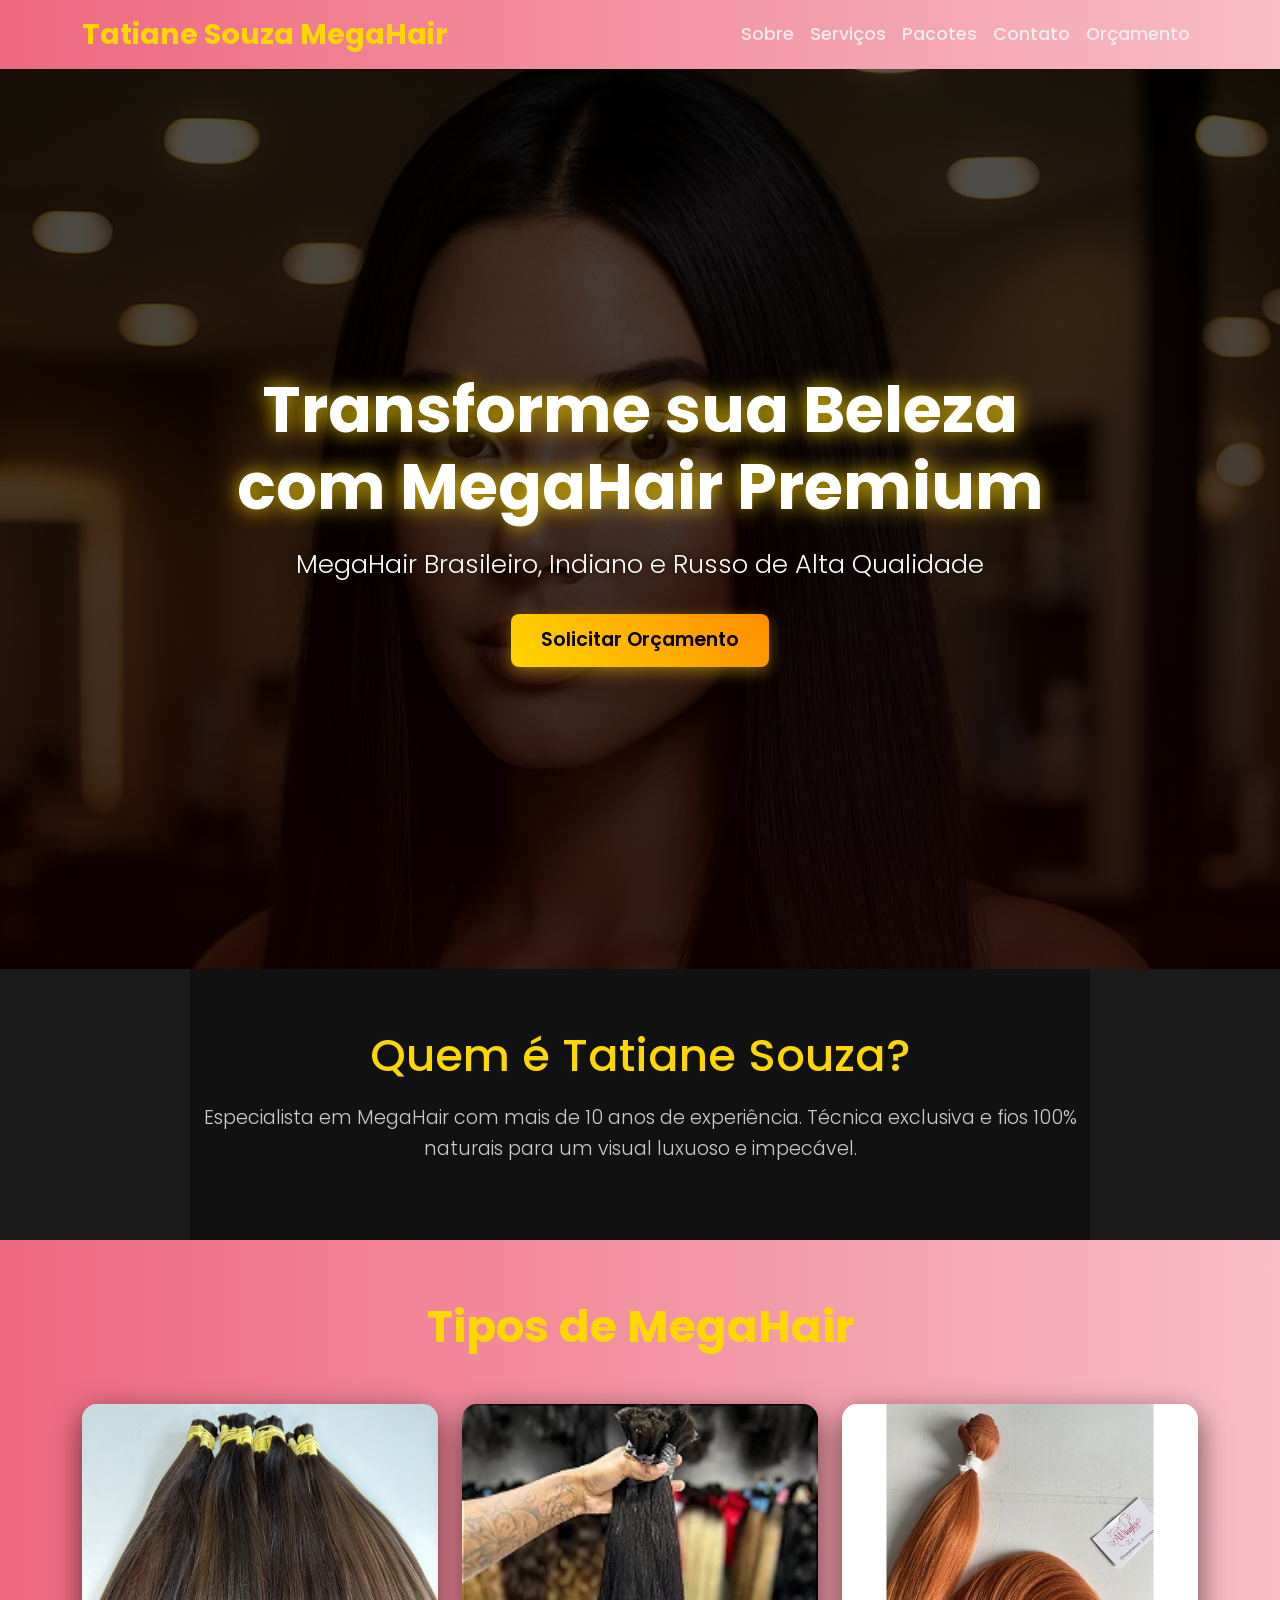
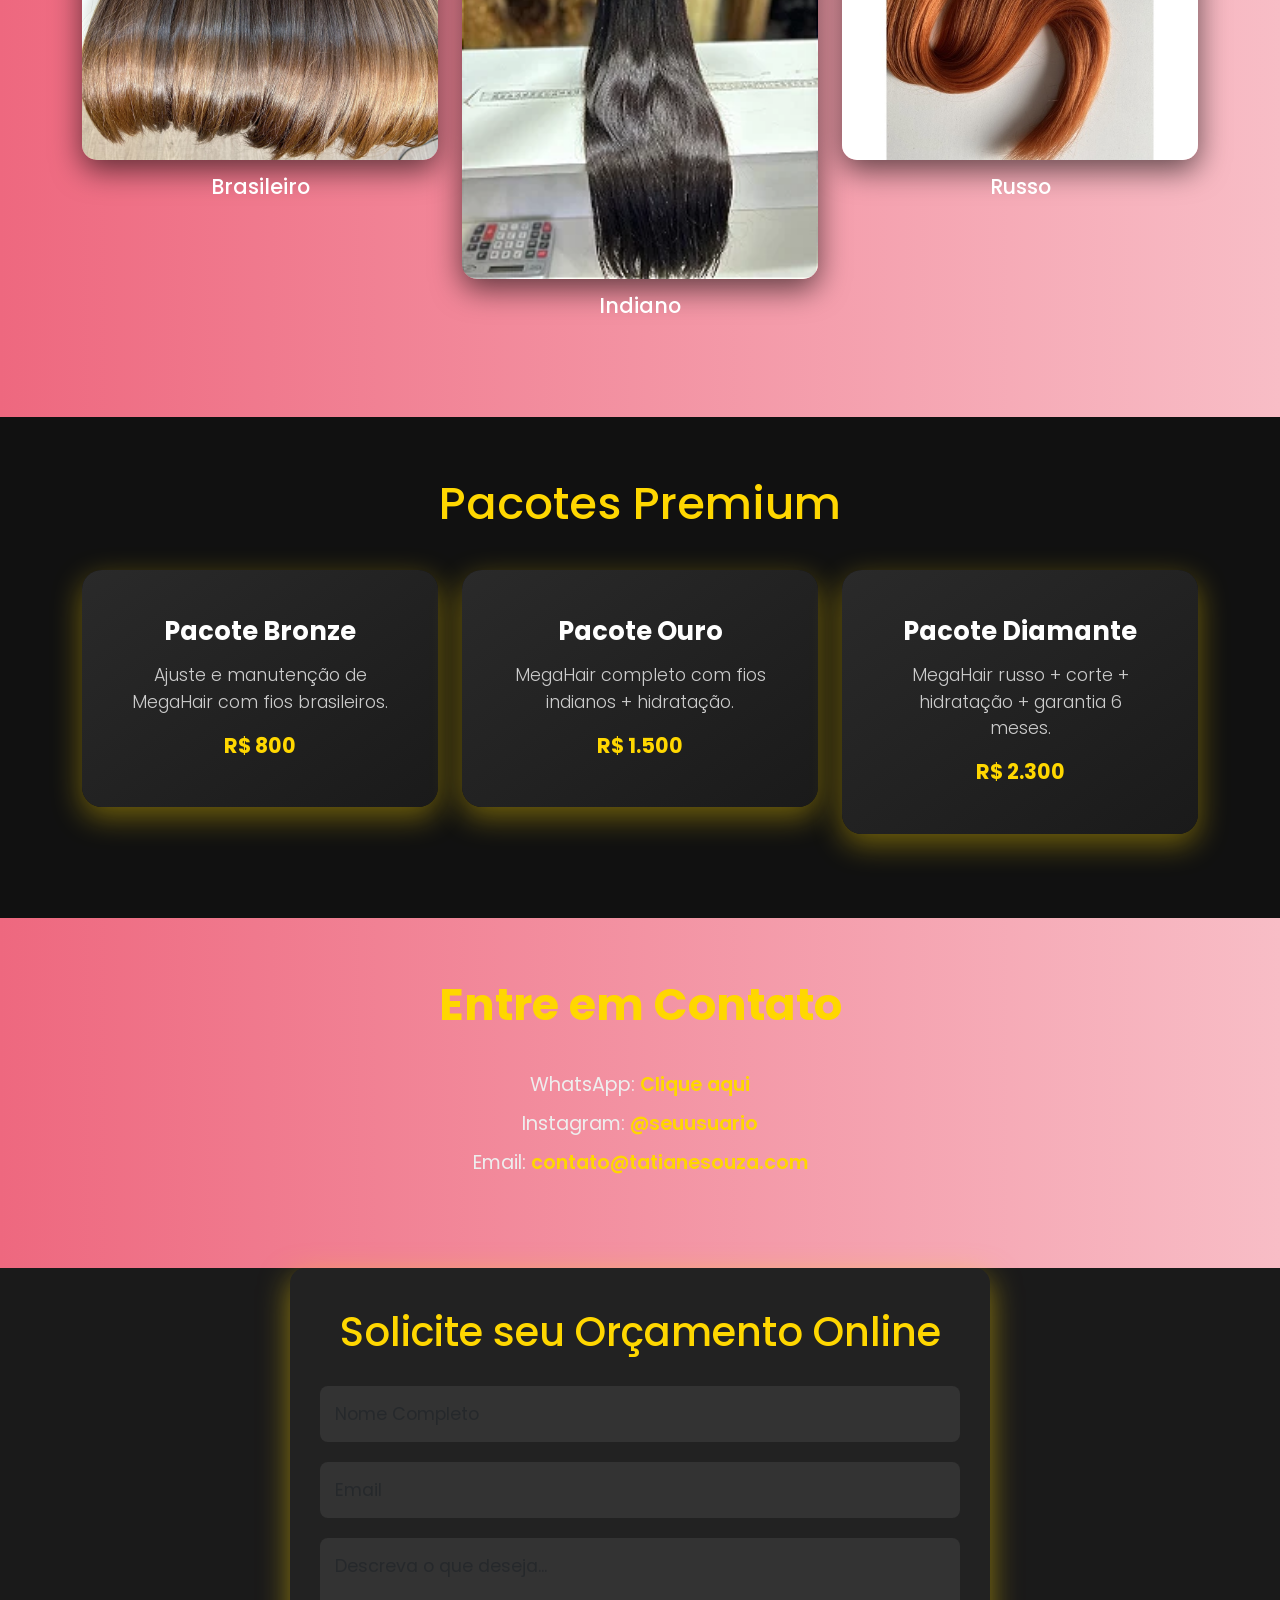
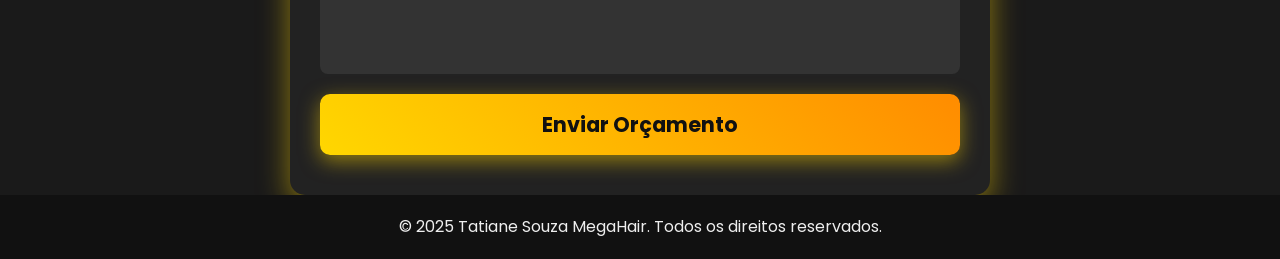
<file: Salao/Index.html>
<!DOCTYPE html>
<html lang="pt-br">
<head>
  <meta charset="UTF-8" />
  <meta name="viewport" content="width=device-width, initial-scale=1" />
  <title>Tatiane Souza MegaHair</title>

  <!-- Google Fonts -->
  <link href="https://fonts.googleapis.com/css2?family=Poppins:wght@300;600&display=swap" rel="stylesheet" />

  <!-- Bootstrap CSS -->
  <link rel="stylesheet" href="https://cdn.jsdelivr.net/npm/bootstrap@5.3.0/dist/css/bootstrap.min.css" />

  <!-- Custom CSS -->
  <link rel="stylesheet" href="css/style.css" />
</head>
<body>

  <!-- Navbar -->
  <nav class="navbar navbar-expand-lg navbar-dark">
    <div class="container">
      <a class="navbar-brand" href="#">Tatiane Souza MegaHair</a>
      <button
        class="navbar-toggler"
        type="button"
        data-bs-toggle="collapse"
        data-bs-target="#menu"
        aria-controls="menu"
        aria-expanded="false"
        aria-label="Toggle navigation"
      >
        <span class="navbar-toggler-icon"></span>
      </button>
      <div class="collapse navbar-collapse" id="menu">
        <ul class="navbar-nav ms-auto">
          <li class="nav-item"><a class="nav-link" href="#sobre">Sobre</a></li>
          <li class="nav-item"><a class="nav-link" href="#servicos">Serviços</a></li>
          <li class="nav-item"><a class="nav-link" href="#pacotes">Pacotes</a></li>
          <li class="nav-item"><a class="nav-link" href="#contato">Contato</a></li>
          <li class="nav-item"><a class="nav-link" href="#orcamento">Orçamento</a></li>
        </ul>
      </div>
    </div>
  </nav>

  <!-- Hero -->
  <header class="hero d-flex align-items-center text-center">
    <div class="container">
      <h1>Transforme sua Beleza com MegaHair Premium</h1>
      <p>MegaHair Brasileiro, Indiano e Russo de Alta Qualidade</p>
      <a href="#orcamento" class="btn btn-warning btn-lg">Solicitar Orçamento</a>
    </div>
  </header>

  <!-- Sobre -->
  <section id="sobre">
    <div>
      <h2>Quem é Tatiane Souza?</h2>
      <p>
        Especialista em MegaHair com mais de 10 anos de experiência. Técnica exclusiva e fios 100% naturais para um visual luxuoso e impecável.
      </p>
    </div>
  </section>

  <!-- Serviços -->
  <section id="servicos">
    <h2>Tipos de MegaHair</h2>
    <div class="container">
      <div class="row text-center">
        <div class="col-md-4">
          <img src="img/brasileiro.jpg" alt="Mega Hair Brasileiro" />
          <h5>Brasileiro</h5>
        </div>
        <div class="col-md-4">
          <img src="img/indiano.jpg" alt="Mega Hair Indiano" />
          <h5>Indiano</h5>
        </div>
        <div class="col-md-4">
          <img src="img/russo.jpg" alt="Mega Hair Russo" />
          <h5>Russo</h5>
        </div>
      </div>
    </div>
  </section>

  <!-- Pacotes -->
  <section id="pacotes" class="text-center">
    <h2>Pacotes Premium</h2>
    <div class="container">
      <div class="row justify-content-center">
        <div class="col-md-4 mb-4">
          <div class="card">
            <div class="card-body">
              <h5 class="card-title">Pacote Bronze</h5>
              <p class="card-text">Ajuste e manutenção de MegaHair com fios brasileiros.</p>
              <strong>R$ 800</strong>
            </div>
          </div>
        </div>
        <div class="col-md-4 mb-4">
          <div class="card">
            <div class="card-body">
              <h5 class="card-title">Pacote Ouro</h5>
              <p class="card-text">MegaHair completo com fios indianos + hidratação.</p>
              <strong>R$ 1.500</strong>
            </div>
          </div>
        </div>
        <div class="col-md-4 mb-4">
          <div class="card">
            <div class="card-body">
              <h5 class="card-title">Pacote Diamante</h5>
              <p class="card-text">MegaHair russo + corte + hidratação + garantia 6 meses.</p>
              <strong>R$ 2.300</strong>
            </div>
          </div>
        </div>
      </div>
    </div>
  </section>

  <!-- Contato -->
  <section id="contato" class="text-center">
    <h2>Entre em Contato</h2>
    <p>WhatsApp: <a href="https://wa.me/55SEUNUMERO">Clique aqui</a></p>
    <p>Instagram: <a href="https://instagram.com/seuusuario">@seuusuario</a></p>
    <p>Email: <a href="mailto:contato@tatianesouza.com">contato@tatianesouza.com</a></p>
  </section>

  <!-- Orçamento -->
  <section id="orcamento">
    <h2>Solicite seu Orçamento Online</h2>
    <form id="formOrcamento" class="mx-auto" style="max-width:700px;">
      <div class="mb-3">
        <input type="text" class="form-control" placeholder="Nome Completo" required />
      </div>
      <div class="mb-3">
        <input type="email" class="form-control" placeholder="Email" required />
      </div>
      <div class="mb-3">
        <textarea class="form-control" rows="4" placeholder="Descreva o que deseja..." required></textarea>
      </div>
      <button type="submit" class="btn btn-warning w-100">Enviar Orçamento</button>
    </form>
  </section>

  <footer>
    © 2025 Tatiane Souza MegaHair. Todos os direitos reservados.
  </footer>

  <!-- Bootstrap JS -->
  <script src="https://cdn.jsdelivr.net/npm/bootstrap@5.3.0/dist/js/bootstrap.bundle.min.js"></script>

  <!-- Custom JS -->
  <script src="js/script.js"></script>
</body>
</html>
</file>
<file: Salao/css/style.css>
@import url('https://fonts.googleapis.com/css2?family=Poppins:wght@300;600&display=swap');

body {
  font-family: 'Poppins', sans-serif;
  background: #1a1a1a;
  color: #eee;
  margin: 0;
  padding: 0;
}

a {
  text-decoration: none;
  transition: color 0.3s ease;
}

a:hover {
  color: #ffd700;
}

.navbar {
  background: linear-gradient(90deg, #ee687f, #f8bdc6);
}

.navbar-brand {
  font-weight: 700;
  font-size: 1.8rem;
  color: #ffd700 !important;
}

.nav-link {
  color: #eee !important;
  font-weight: 500;
  font-size: 1.1rem;
}

.nav-link:hover {
  color: #ffd700 !important;
}
.hero {
  background: url('../img/header-megahair.jpg') center center no-repeat;
  background-size: cover;
  background-position: top center;
  background-attachment: fixed; /* opcional: efeito parallax leve */
  position: relative;
  height: 100vh;
  display: flex;
  justify-content: center;
  align-items: center;
  color: #fff;
  text-align: center;
  padding: 0 20px;
}

.hero::before {
  content: '';
  position: absolute;
  inset: 0;
  background: linear-gradient(to bottom, rgba(0, 0, 0, 0.6), rgba(20, 0, 0, 0.8));
  z-index: 1;
  backdrop-filter: brightness(0.8);
}

.hero > div {
  position: relative;
  z-index: 2;
  max-width: 900px;
}

.hero h1 {
  font-size: 4rem;
  font-weight: 700;
  margin-bottom: 20px;
  text-shadow: 0 0 20px rgba(255, 215, 0, 0.9);
}

.hero p {
  font-size: 1.6rem;
  font-weight: 300;
  margin-bottom: 30px;
  text-shadow: 0 0 10px rgba(0, 0, 0, 0.7);
}

@media (max-width: 768px) {
  .hero h1 {
    font-size: 2.5rem;
  }

  .hero p {
    font-size: 1.2rem;
  }
}

.btn-warning {
  background: linear-gradient(45deg, #ffd700, #ff8c00);
  border: none;
  font-weight: 600;
  padding: 12px 30px;
  font-size: 1.2rem;
  box-shadow: 0 5px 15px rgba(255, 215, 0, 0.4);
  transition: background 0.4s ease;
}

.btn-warning:hover {
  background: linear-gradient(45deg, #ff8c00, #ffd700);
  box-shadow: 0 8px 25px rgba(255, 140, 0, 0.6);
  color: #111;
}

section {
  padding: 60px 0;
}

#sobre {
  background: #111;
  color: #ccc;
  text-align: center;
  max-width: 900px;
  margin: 0 auto;
}

#sobre h2 {
  font-size: 2.8rem;
  margin-bottom: 20px;
  color: #ffd700;
}

#sobre p {
  font-size: 1.2rem;
  font-weight: 300;
  line-height: 1.6;
}

#servicos {
  background: linear-gradient(90deg, #ee687f, #f8bdc6);
}

#servicos h2 {
  font-size: 2.8rem;
  margin-bottom: 50px;
  font-weight: 700;
  color: #ffd700;
  text-align: center;
}

#servicos .col-md-4 {
  margin-bottom: 30px;
}

#servicos img {
  width: 100%;
  border-radius: 15px;
  box-shadow: 0 10px 30px rgba(0,0,0,0.6);
  transition: transform 0.3s ease;
}

#servicos img:hover {
  transform: scale(1.05);
  box-shadow: 0 15px 40px rgba(255, 215, 0, 0.8);
}

#servicos h5 {
  margin-top: 15px;
  font-size: 1.3rem;
  color: #fff;
}

#pacotes {
  background: #111;
  color: #eee;
  text-align: center;
}

#pacotes h2 {
  font-size: 2.8rem;
  margin-bottom: 40px;
  color: #ffd700;
}

.card {
  background: linear-gradient(145deg, #2a2a2a, #1a1a1a);
  border-radius: 20px;
  border: none;
  box-shadow: 0 10px 30px rgba(255, 215, 0, 0.4);
  transition: transform 0.4s ease, box-shadow 0.4s ease;
  padding: 30px;
  color: #ffd700;
}

.card:hover {
  transform: translateY(-10px);
  box-shadow: 0 15px 40px rgba(255, 215, 0, 0.8);
}

.card-title {
  font-weight: 700;
  font-size: 1.6rem;
  margin-bottom: 15px;
  color: #fff;
}

.card-text {
  font-weight: 300;
  margin-bottom: 15px;
  color: #ccc;
  font-size: 1.1rem;
}

strong {
  font-size: 1.3rem;
}

#contato {
  background: linear-gradient(90deg, #ee687f, #f8bdc6);
  /* color: #eee; */
  text-align: center;
  padding-bottom: 80px;
}

#contato h2 {
  font-size: 2.8rem;
  margin-bottom: 40px;
  font-weight: 700;
  color: #ffd700;
}

#contato p {
  font-size: 1.2rem;
  margin-bottom: 10px;
}

#contato a {
  color: #ffd700;
  font-weight: 600;
}

#contato a:hover {
  color: #fff;
}

#orcamento {
  background: #222;
  color: #eee;
  padding-bottom: 80px;
  max-width: 700px;
  margin: 0 auto;
  border-radius: 15px;
  box-shadow: 0 10px 30px rgba(255, 215, 0, 0.5);
  padding: 40px 30px;
}

#orcamento h2 {
  font-size: 2.5rem;
  margin-bottom: 30px;
  color: #ffd700;
  text-align: center;
}

#orcamento input,
#orcamento textarea {
  background: #333;
  border: none;
  border-radius: 8px;
  color: #eee;
  padding: 15px;
  font-size: 1.1rem;
  margin-bottom: 20px;
  resize: none;
  transition: background 0.3s ease;
}

#orcamento input:focus,
#orcamento textarea:focus {
  background: #555;
  outline: none;
  box-shadow: 0 0 10px #ffd700;
}

#orcamento button {
  width: 100%;
  background: linear-gradient(45deg, #ffd700, #ff8c00);
  border: none;
  padding: 15px;
  font-size: 1.3rem;
  font-weight: 700;
  border-radius: 10px;
  color: #111;
  cursor: pointer;
  box-shadow: 0 6px 20px rgba(255, 215, 0, 0.5);
  transition: background 0.3s ease;
}

#orcamento button:hover {
  background: linear-gradient(45deg, #ff8c00, #ffd700);
}

footer {
  background: #111;
  text-align: center;
  padding: 20px 0;
  color: #8
</file>
